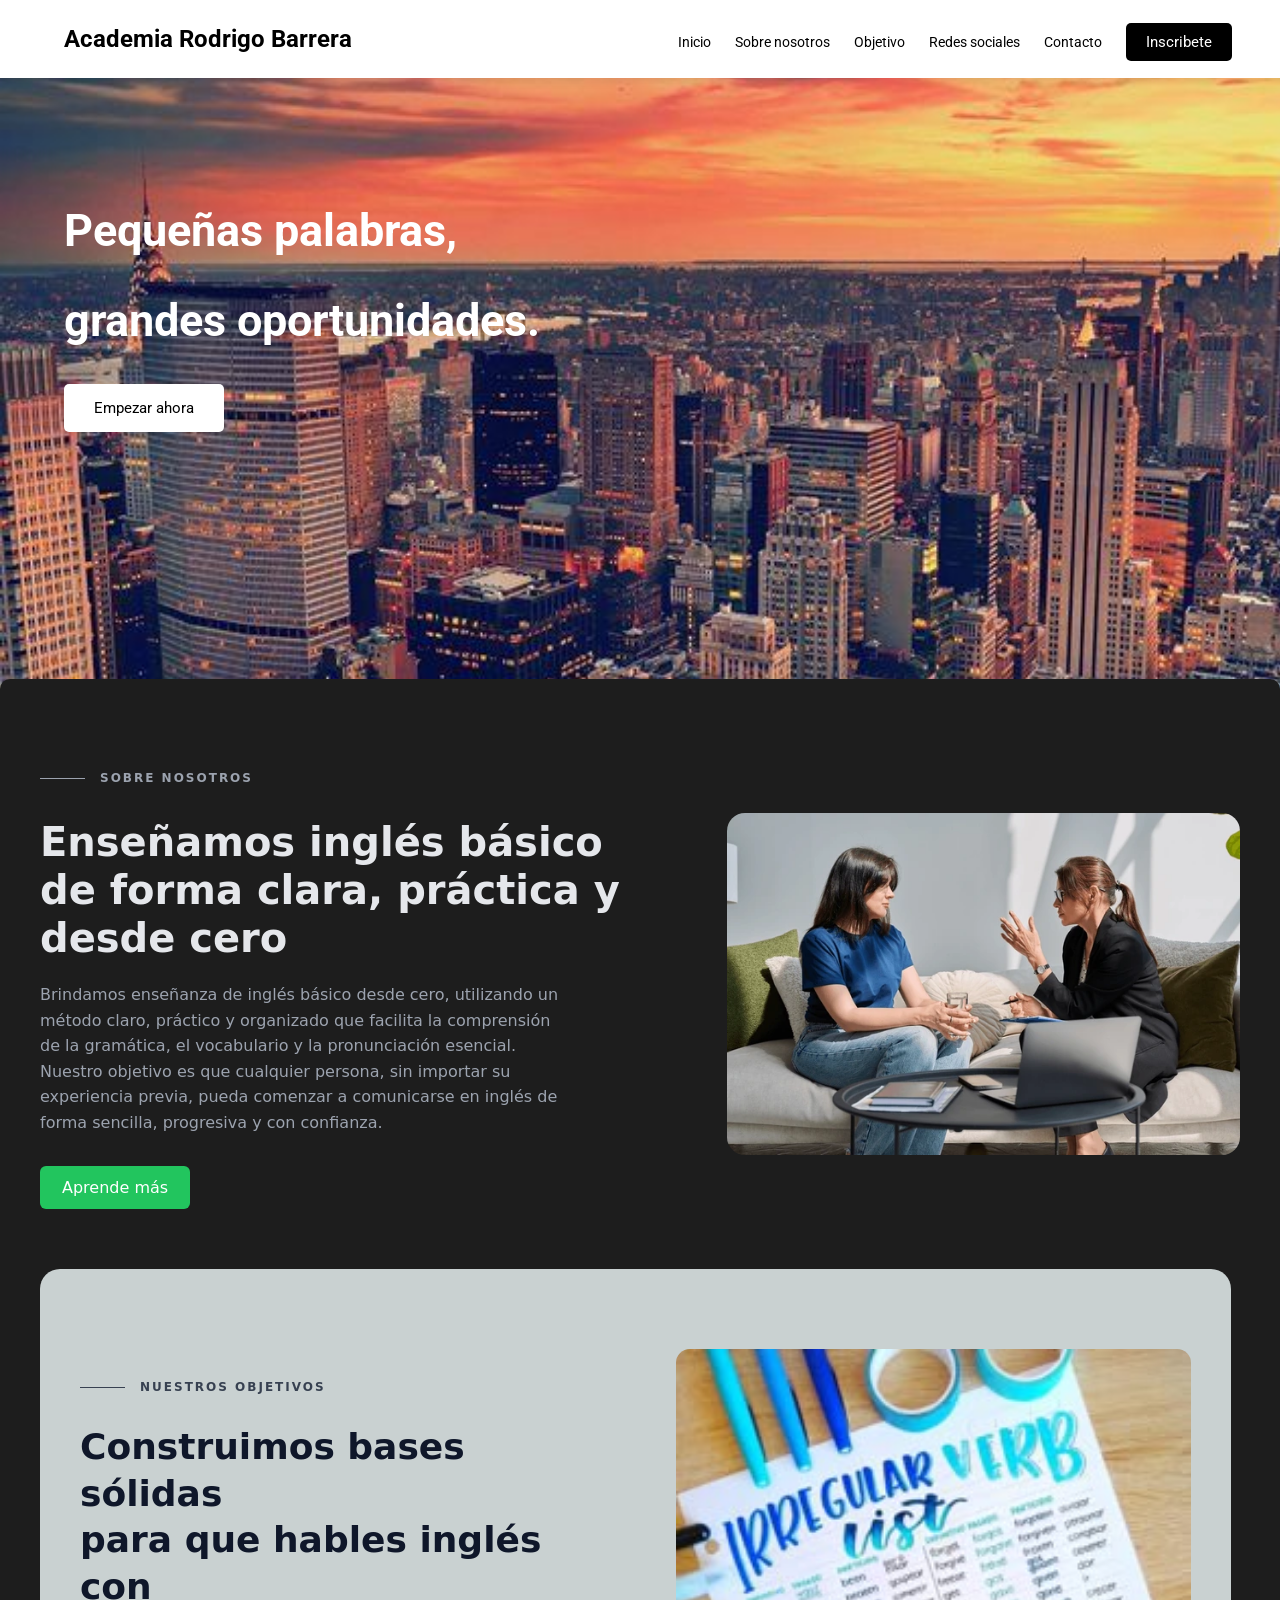
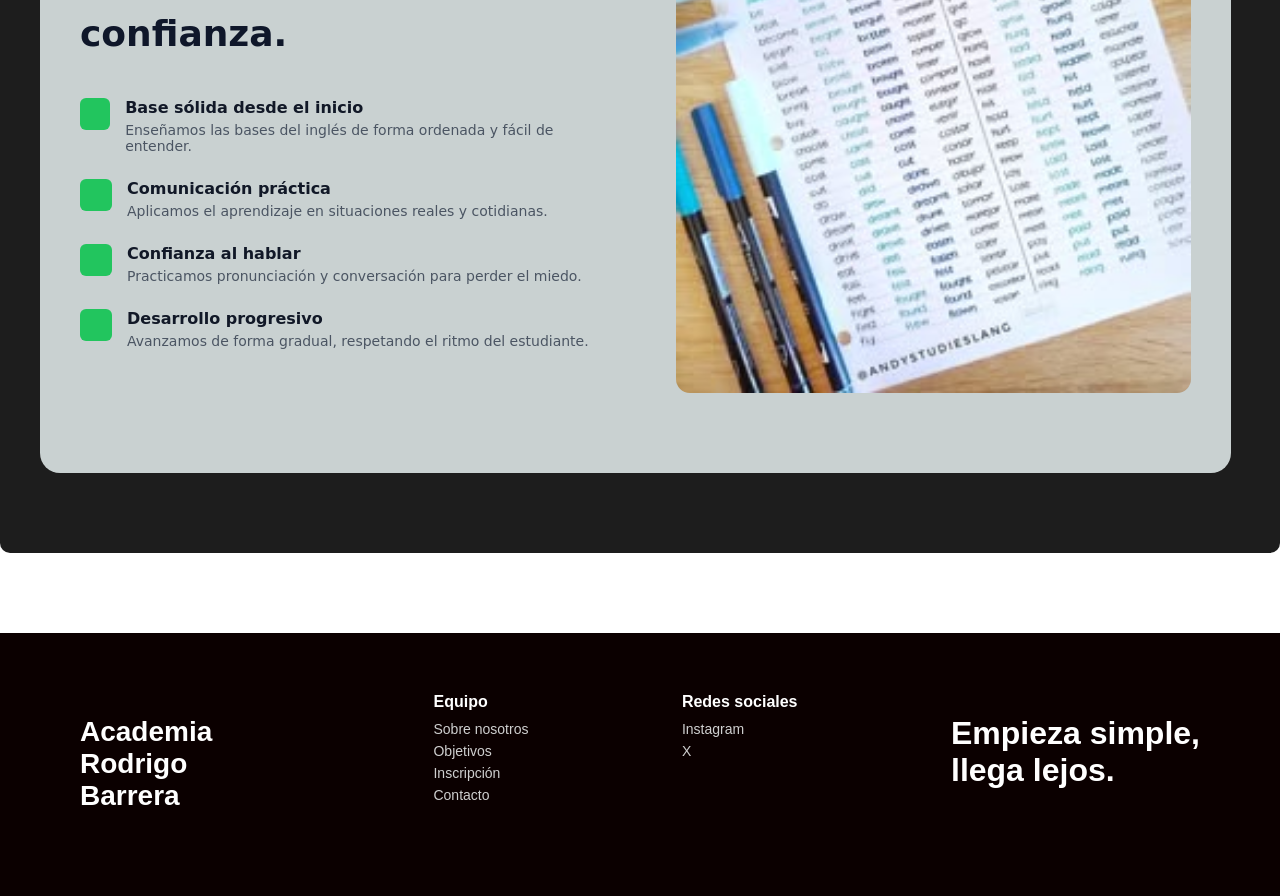
<file: index.html>
<!DOCTYPE html>
<html lang="en">
<head>
    <meta charset="UTF-8">
    <meta name="viewport" content="width=device-width, initial-scale=1.0">
    <title>Academia Rodrigo Barrera</title>
    <link rel="stylesheet" href="style.css">
    <link rel="preconnect" href="https://fonts.googleapis.com">
<link rel="preconnect" href="https://fonts.gstatic.com" crossorigin>
<link href="https://fonts.googleapis.com/css2?family=Roboto:ital,wght@0,100..900;1,100..900&display=swap" rel="stylesheet">
</head>
<body>
    <header>
            <h2>Academia Rodrigo Barrera</h2>
        <nav>
            <a href="#banner">Inicio</a>
            <a href="#about-text">Sobre nosotros</a>
            <a href="#objetivos">Objetivo</a>
            <a href="#final">Redes sociales</a>
            <a href="#final">Contacto</a>
            <a href="login.html" id="nav-register">Inscribete</a>
        </nav>
    </header>
    <main>
        <article class="banner">
                <h1>Pequeñas palabras,</h1>
                <h1>grandes oportunidades.</h1>
                <a href="" id="banner-button">
                    Empezar ahora
                </a>
        </article>
        <article class="about">

  <div class="about-text">
    <h3>SOBRE NOSOTROS</h3>
    <h2>Enseñamos inglés básico de forma clara, práctica y desde cero</h2>

    <p>
      Brindamos enseñanza de inglés básico desde cero, utilizando un método claro,
      práctico y organizado que facilita la comprensión de la gramática,
      el vocabulario y la pronunciación esencial. Nuestro objetivo es que
      cualquier persona, sin importar su experiencia previa, pueda comenzar
      a comunicarse en inglés de forma sencilla, progresiva y con confianza.
    </p>

    <a href="">Aprende más</a>
  </div>

  <div class="about-image">
    <img src="images/mental.webp" alt="clase de inglés">
  </div>
<section class="objetivos">

  <div class="objetivos-container">

    <div class="objetivos-texto">

      <h3>NUESTROS OBJETIVOS</h3>

      <h2>
        Construimos bases sólidas<br>
        para que hables inglés con<br>
        confianza.
      </h2>

      <div class="objetivo-item">
        <div class="icono"></div>
        <div>
          <h4>Base sólida desde el inicio</h4>
          <p>Enseñamos las bases del inglés de forma ordenada y fácil de entender.</p>
        </div>
      </div>

      <div class="objetivo-item">
        <div class="icono"></div>
        <div>
          <h4>Comunicación práctica</h4>
          <p>Aplicamos el aprendizaje en situaciones reales y cotidianas.</p>
        </div>
      </div>

      <div class="objetivo-item">
        <div class="icono"></div>
        <div>
          <h4>Confianza al hablar</h4>
          <p>Practicamos pronunciación y conversación para perder el miedo.</p>
        </div>
      </div>

      <div class="objetivo-item">
        <div class="icono"></div>
        <div>
          <h4>Desarrollo progresivo</h4>
          <p>Avanzamos de forma gradual, respetando el ritmo del estudiante.</p>
        </div>
      </div>

    </div>

    <div class="objetivos-imagen">
      <img src="images/objetivos.jpg" alt="">
    </div>

  </div>

</section>
    </main>
  <footer id="final">
      <div>
    <h2 id="final-title">Academia Rodrigo Barrera</h2>
  </div>

  <div>
    <p class="final-text">Equipo</p>
    <a class="final-link">Sobre nosotros</a>
    <a class="final-link">Objetivos</a>
    <a class="final-link">Inscripción</a>
    <a class="final-link">Contacto</a>
  </div>

  <div>
    <p class="final-text">Redes sociales</p>
    <a class="final-link">Instagram</a>
    <a class="final-link">X</a>
  </div>

  <div>
    <h1>Empieza simple,<br>llega lejos.</h1>
  </div>
  </footer>
</body>
</html>
</file>
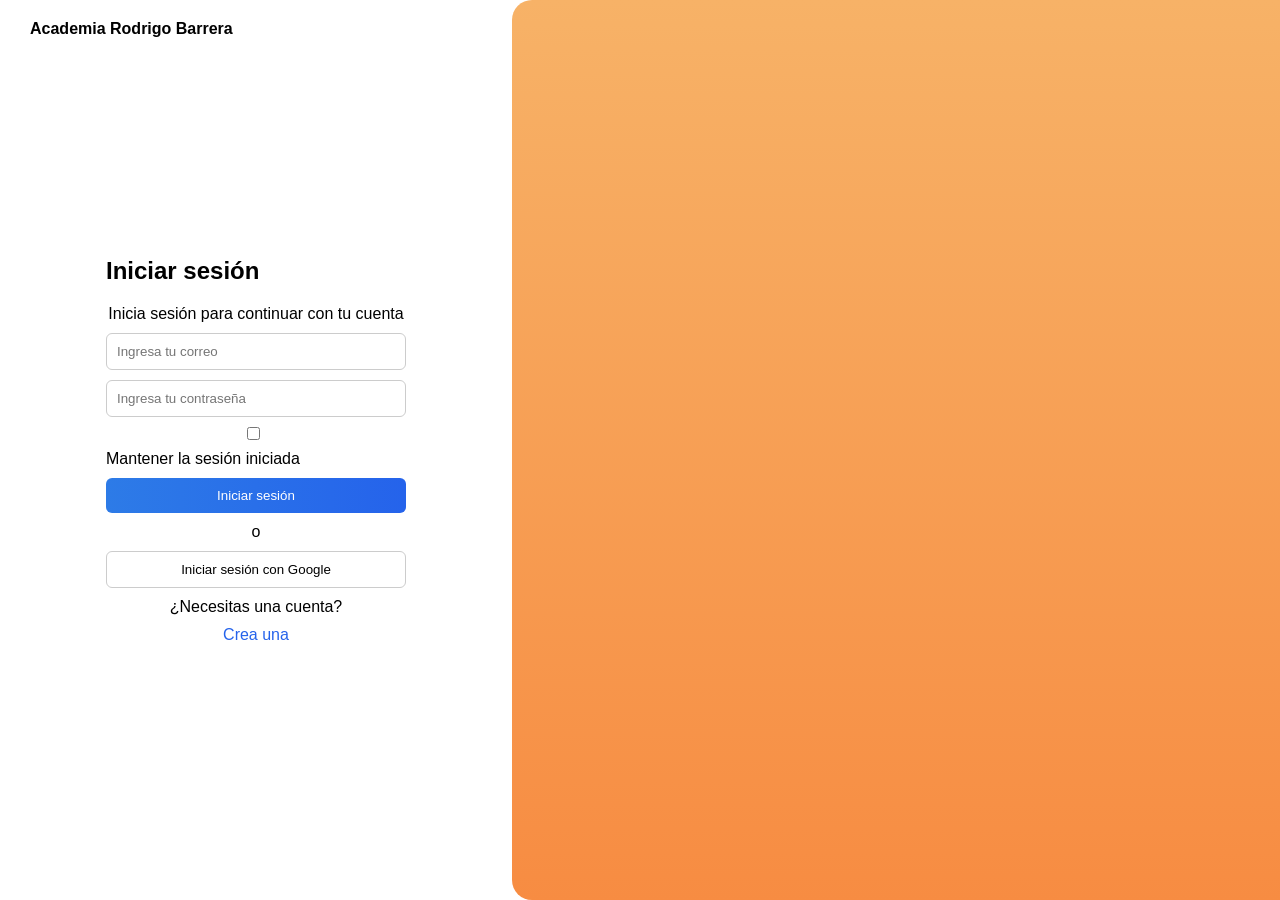
<file: login.html>
<!DOCTYPE html>
<html lang="es">
<head>
    <meta charset="UTF-8">
    <meta name="viewport" content="width=device-width, initial-scale=1.0">
    <link rel="stylesheet" href="styles.css">
    <title>Inscripción</title>
</head>
<body>
    <header>Academia Rodrigo Barrera</header>
    <main>
        <form>
            <div>
                <h2>Iniciar sesión</h2>
                <p id="texto-gris">Inicia sesión para continuar con tu cuenta</p>
                <input type="email" placeholder="Ingresa tu correo" required>
                <input type="password" placeholder="Ingresa tu contraseña" required>
                <input type="checkbox">
                <label>Mantener la sesión iniciada</label>
                <input type="submit" value="Iniciar sesión">
                <p>o</p>
                <button>Iniciar sesión con Google</button>
                <p>¿Necesitas una cuenta?</p>
                <a>Crea una</a>
            </div>
    </form>
</main>
</body>
</html>
</file>
<file: style.css>
header{
    padding: 5px 5%;
    background-color:white;
    position: fixed;
    top: 0;
    left: 0;
    width: 100%;
}
header>*{
    display: inline-block;
    width:600px;
}
header a{
    font-size: 14px;
    text-decoration: none;
    color: black;
    margin:0px 10px;
    font-family: "Roboto", sans-serif;
    font-optical-sizing: auto;
    font-style: medium;
}
header a:hover{
    font-size: 14px;
    width: 10px;
    text-decoration: none;
    color: black;
    font-weight: bold;
    margin:0px 10px;
    font-family: "Roboto", sans-serif;
    font-optical-sizing: auto;
    font-style: black;
}

header h2{
    font-family: "Roboto", sans-serif;
    font-optical-sizing: auto;
    font-style: bold;
}
#nav-register {
    font-size: 15px;
    text-decoration: none;
    color: rgb(255, 255, 255);
    background-color: rgb(0, 0, 0);
    padding: 10px 20px;
    border-radius: 5px;
    font-family: "Roboto", sans-serif;
    font-optical-sizing: auto;
    font-style: medium;
}
body{
    background-image: url(images/fondo.jpg);
    background-repeat: no-repeat;
    background-size: cover;
    background-attachment: fixed;
    margin: 0;
}
.banner{
    padding: 13% 5%;
    color: white;
    font-size: 30px;
    font-family: "Roboto", sans-serif;
    font-optical-sizing: auto;
    font-style: bold;
}

#banner-button {
    font-size: 15px;
    text-decoration: none;
    color: black;
    background-color: white;
    padding: 15px 30px;
    border-radius: 5px;
    font-family: "Roboto", sans-serif;
    font-optical-sizing: auto;
    font-style: medium;
}

#banner-button:hover {
    font-size: 15px;
    text-decoration: none;
    color: black;
    background-color: rgb(197, 197, 197);
    padding: 15px 30px;
    border-radius: 5px;
    font-family: "Roboto", sans-serif;
    font-optical-sizing: auto;
    font-style: medium;
}

.about {
  max-width: 1200px;
  margin: 80px auto;
  padding: 80px 40px;
  display: grid;
  grid-template-columns: 1.1fr 0.9fr;
  gap: 60px;
  align-items: center;
  background: #1d1d1d;
  border-radius: 10px;
  color: #e5e7eb;
  font-family: system-ui, -apple-system, Segoe UI, Roboto, sans-serif;
}

.about-text h3 {
  color: #9ca3af;
  letter-spacing: 2px;
  font-size: 12px;
  text-transform: uppercase;
  margin-bottom: 12px;
  position: relative;
  padding-left: 60px;
}

/* línea decorativa */
.about-text h3::before {
  content: "";
  position: absolute;
  left: 0;
  top: 50%;
  width: 45px;
  height: 1px;
  background: #9ca3af;
}

.about-text h2 {
  font-size: 40px;
  line-height: 1.2;
  margin-bottom: 20px;
  font-weight: 700;
}

.about-text p {
  color: #9ca3af;
  line-height: 1.6;
  margin-bottom: 30px;
  max-width: 520px;
}

.about-text a {
  display: inline-block;
  background: #22c55e;
  color: white;
  padding: 12px 22px;
  border-radius: 6px;
  text-decoration: none;
  font-weight: 500;
  transition: 0.25s ease;
}

.about-text a:hover {
  background: #16a34a;
  transform: translateY(-1px);
}

.about-image img {
  width: 100%;
  border-radius: 18px;
  display: block;
}

.objetivos {
  width: 190%;
  background: #c9d1d1;
  padding: 80px 0;
  border-radius: 20px;
}

.objetivos-container {
  max-width: 1200px;
  margin: auto;
  padding: 0 40px;

  display: grid;
  grid-template-columns: 1fr 1fr;
  gap: 80px;
  align-items: center;
}

.objetivos-texto h3 {
  font-size: 12px;
  letter-spacing: 2px;
  text-transform: uppercase;
  color: #374151;
  margin-bottom: 20px;
  position: relative;
  padding-left: 60px;
}

.objetivos-texto h3::before {
  content: "";
  position: absolute;
  left: 0;
  top: 50%;
  width: 45px;
  height: 1px;
  background: #374151;
}

.objetivos-texto h2 {
  font-size: 36px;
  line-height: 1.3;
  margin-bottom: 40px;
  color: #0f172a;
}

.objetivo-item {
  display: flex;
  gap: 15px;
  margin-bottom: 25px;
}

.icono {
  width: 32px;
  height: 32px;
  background: #22c55e;
  border-radius: 6px;
}

.objetivo-item h4 {
  margin: 0;
  font-size: 16px;
  color: #111827;
}

.objetivo-item p {
  margin: 5px 0 0;
  font-size: 14px;
  color: #4b5563;
}

.objetivos-imagen img {
  width: 100%;
  height: 100%;
  border-radius: 14px;
  display: block;
}

#final{
    background-color: #0b0000;
    color: white;
    display: flex;
    justify-content: space-between;
    align-items: flex-start;
    padding: 60px 80px;
    font-family: Arial, sans-serif;
    left: 0;
}

#final-title{
    font-size: 28px;
    font-weight: bold;
    max-width: 200px;
}

.final-text{
    font-weight: bold;
    margin-bottom: 10px;
}

.final-link{
    display: block;
    color: #cfcfcf;
    text-decoration: none;
    margin-bottom: 6px;
    font-size: 14px;
}

.final-link:hover{
    color: white;
}

#final p{
    margin-top: 0;
}
@keyframes fadeInUp {
  from {
    opacity: 0;
    transform: translateY(25px);
  }
  to {
    opacity: 1;
    transform: translateY(0);
  }
}

@keyframes floatImage {
  0% { transform: translateY(0px); }
  50% { transform: translateY(-8px); }
  100% { transform: translateY(0px); }
}

header{
    padding: 5px 5%;
    background-color:white;
    position: fixed;
    top: 0;
    left: 0;
    width: 100%;
    z-index: 1000;
    box-shadow: 0 2px 10px rgba(0,0,0,0.08);
    animation: fadeInUp 0.8s ease;
}

header>*{
    display: inline-block;
    width:600px;
}

header a{
    font-size: 14px;
    text-decoration: none;
    color: black;
    margin:0px 10px;
    font-family: "Roboto", sans-serif;
    position: relative;
    transition: all 0.3s ease;
}

header a::after{
    content: "";
    position: absolute;
    left: 0;
    bottom: -4px;
    width: 0%;
    height: 2px;
    background: black;
    transition: width 0.3s ease;
}

header a:hover::after{
    width: 100%;
}

header a:hover{
    font-weight: bold;
}

header h2{
    font-family: "Roboto", sans-serif;
}

#nav-register {
    font-size: 15px;
    color: white;
    background-color: black;
    padding: 10px 20px;
    border-radius: 5px;
    transition: transform 0.3s ease, background 0.3s ease;
}

#nav-register:hover{
    transform: scale(1.05);
    background: #222;
}

body{
    background-image: url(images/fondo.jpg);
    background-repeat: no-repeat;
    background-size: cover;
    background-attachment: fixed;
    margin: 0;
}

.banner{
    padding: 13% 5%;
    color: white;
    font-size: 30px;
    font-family: "Roboto", sans-serif;
    animation: fadeInUp 1s ease;
}

#banner-button {
    font-size: 15px;
    color: black;
    background-color: white;
    padding: 15px 30px;
    border-radius: 5px;
    text-decoration: none;
    display: inline-block;
    transition: all 0.3s ease;
}

#banner-button:hover {
    background-color: rgb(197, 197, 197);
    transform: translateY(-3px);
    box-shadow: 0 8px 20px rgba(0,0,0,0.2);
}

.about {
  max-width: 1200px;
  margin: 80px auto;
  padding: 80px 40px;
  display: grid;
  grid-template-columns: 1.1fr 0.9fr;
  gap: 60px;
  align-items: center;
  background: #1d1d1d;
  border-radius: 10px;
  color: #e5e7eb;
  animation: fadeInUp 1.2s ease;
}

.about-text a {
  display: inline-block;
  background: #22c55e;
  color: white;
  padding: 12px 22px;
  border-radius: 6px;
  text-decoration: none;
  transition: all 0.3s ease;
}

.about-text a:hover {
  background: #16a34a;
  transform: translateY(-3px);
}

.about-image img {
  width: 100%;
  border-radius: 18px;
  display: block;
  animation: floatImage 4s ease-in-out infinite;
  transition: transform 0.4s ease;
}

.about-image img:hover{
  transform: scale(1.03);
}

.objetivos {
  width: 190%;
  background: #c9d1d1;
  padding: 80px 0;
  border-radius: 20px;
  animation: fadeInUp 1.4s ease;
}

.objetivo-item {
  display: flex;
  gap: 15px;
  margin-bottom: 25px;
  transition: transform 0.3s ease;
}

.objetivo-item:hover{
  transform: translateX(8px);
}

.icono {
  width: 32px;
  height: 32px;
  background: #22c55e;
  border-radius: 6px;
  transition: transform 0.3s ease;
}

.objetivo-item:hover .icono{
  transform: rotate(10deg) scale(1.1);
}

.objetivos-imagen img {
  width: 100%;
  height: 100%;
  border-radius: 14px;
  display: block;
  animation: floatImage 5s ease-in-out infinite;
}

#final{
    background-color: #0b0000;
    color: white;
    display: flex;
    justify-content: space-between;
    align-items: flex-start;
    padding: 60px 80px;
    animation: fadeInUp 1.6s ease;
}

.final-link{
    display: block;
    color: #cfcfcf;
    text-decoration: none;
    margin-bottom: 6px;
    font-size: 14px;
    transition: all 0.3s ease;
}

.final-link:hover{
    color: white;
    transform: translateX(5px);
}
</file>
<file: styles.css>
*{
    box-sizing: border-box;
    margin: 0;
    padding: 0;
    font-family: Arial, sans-serif;
}

body{
    height: 100vh;
}

header{
    position: absolute;
    top: 20px;
    left: 30px;
    font-weight: bold;
}

main{
    display: flex;
    height: 100vh;
}

form{
    width: 40%;
    display: flex;
    justify-content: center;
    align-items: center;
}

form div{
    display: flex;
    flex-direction: column;
    width: 300px;
    gap: 10px;
}

h2{
    margin-bottom: 10px;
}

input[type="email"],
input[type="password"]{
    padding: 10px;
    border-radius: 6px;
    border: 1px solid #ccc;
}

input[type="checkbox"]{
    margin-right: 5px;
}

input[type="submit"]{
    background: linear-gradient(90deg,#2d7be7,#2563eb);
    border: none;
    color: white;
    padding: 10px;
    border-radius: 6px;
    cursor: pointer;
}

button{
    padding: 10px;
    border-radius: 6px;
    border: 1px solid #ccc;
    background: white;
    cursor: pointer;
}

p{
    text-align: center;
}

a{
    color: #2563eb;
    cursor: pointer;
    text-align:center;
}

main::after{
    content: "";
    width: 60%;
    background: linear-gradient(180deg,#f7b267,#f78c42);
    border-radius: 20px 0 0 20px;
}
</file>
